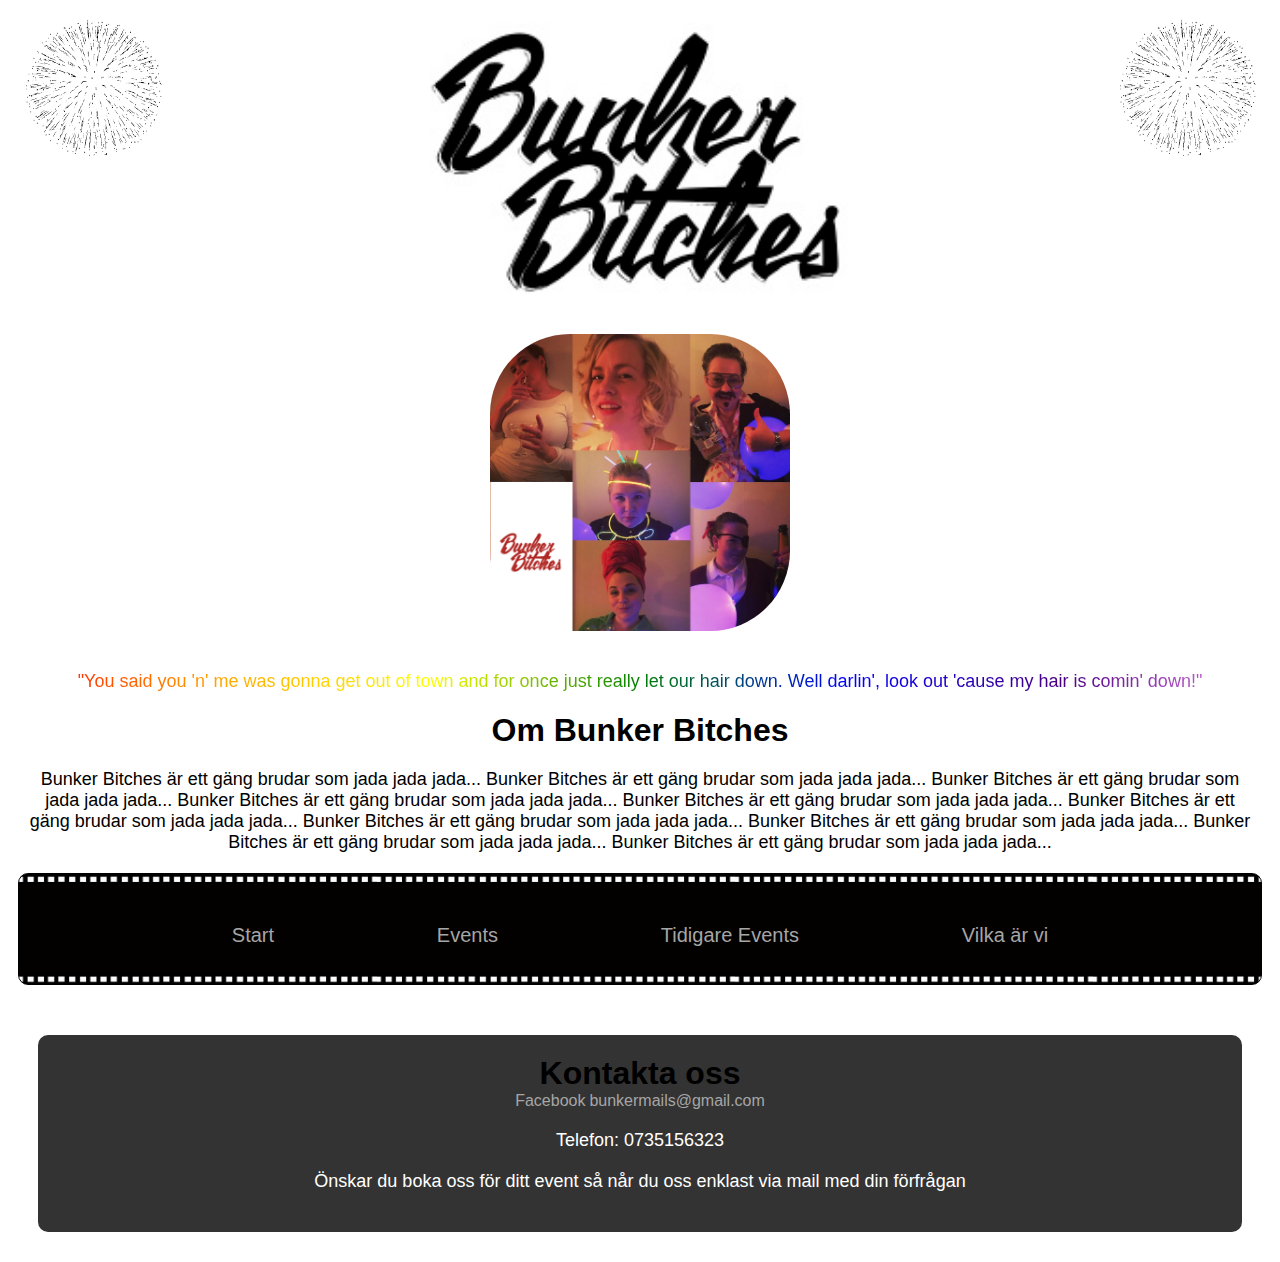
<file: index.html>
<!DOCTYPE html>
<html lang="en" dir="ltr">
  <head>
    <meta charset="utf-8">
    <title>Bunker Bitches</title>
    <link rel="stylesheet" href="style.css">
  </head>
  <body>

<article>
    <img src="fireworks2.gif" class="gif" alt="fireworks">
    <img src="fireworks2.gif" class="gif3" alt="fireworks">
</article>

<img src="bunkerlogga6psd.jpg" class="logga" alt="Logga">

<img src="Gruppbild2.jpg" class="grupp" alt="grupp">

<div class="quote">
<p>"You said you 'n' me was gonna get out of town and for
  once just really let our hair down. Well darlin', look out
  'cause my hair is comin' down!"</p>

</div>


<h1>Om Bunker Bitches</h1>
<p>Bunker Bitches är ett gäng brudar som jada jada jada...
Bunker Bitches är ett gäng brudar som jada jada jada...
Bunker Bitches är ett gäng brudar som jada jada jada...
Bunker Bitches är ett gäng brudar som jada jada jada...
Bunker Bitches är ett gäng brudar som jada jada jada...
Bunker Bitches är ett gäng brudar som jada jada jada...
Bunker Bitches är ett gäng brudar som jada jada jada...
Bunker Bitches är ett gäng brudar som jada jada jada...
Bunker Bitches är ett gäng brudar som jada jada jada...
Bunker Bitches är ett gäng brudar som jada jada jada...</p>


<nav class="meny">
<a href="index.html" style="text-decoration:none">Start</a>
<a href="Events.html" style="text-decoration:none">Events</a>
<a href="tidigareevents.html" style="text-decoration:none">Tidigare Events</a>
<a href="vilkaärvi.html" style="text-decoration:none">Vilka är vi</a>
</nav>

<div class="footer">

<footer>
<h1>Kontakta oss</h1>
<nav class="kontakt">
<a href="https://www.facebook.com/LetsQueerItUp/" target="_blank" style="text-decoration:none">Facebook</a>
<a href="mailto:bunkermails@gmail.com" style="text-decoration:none">bunkermails@gmail.com</A>
</nav>
<p>Telefon: 0735156323</p>
<p>Önskar du boka oss för ditt event så når du oss enklast via mail med din förfrågan</p>
</footer>

</div>

  </body>
</html>
</file>
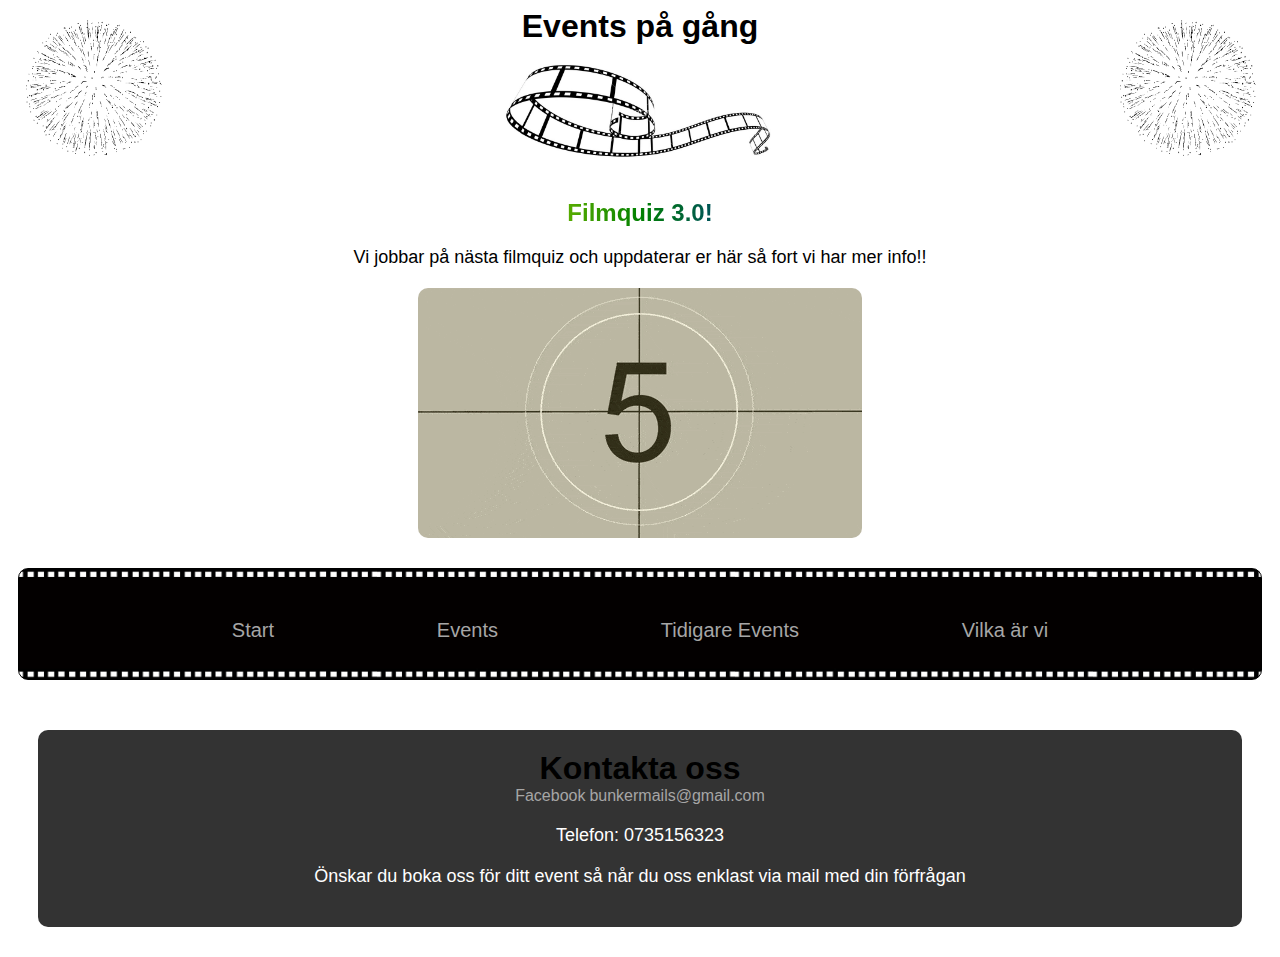
<file: Events.html>
<!DOCTYPE html>
<html lang="en" dir="ltr">
  <head>
    <meta charset="utf-8">
    <title>Events</title>
    <link rel="stylesheet" href="style.css">
  </head>
  <body>

<article>
    <img src="fireworks2.gif" class="gif" alt="fireworks">
    <img src="fireworks2.gif" class="gif3" alt="fireworks">
</article>

<h1 class=”cheer”>Events på gång</h1>

<img src="moviestrip.jpg" alt="strip">

<h2>Filmquiz 3.0!</h2>

<p>Vi jobbar på nästa filmquiz och uppdaterar er här så fort vi har mer info!!</p>

<img src="countdown.gif" class="countdown" alt="count">

<nav class="meny">
<a href="index.html" style="text-decoration:none">Start</a>
<a href="Events.html" style="text-decoration:none">Events</a>
<a href="tidigareevents.html" style="text-decoration:none">Tidigare Events</a>
<a href="vilkaärvi.html" style="text-decoration:none">Vilka är vi</a>
</nav>

<div class="footer">

<footer>
<h1>Kontakta oss</h1>
<nav class="kontakt">
<a href="https://www.facebook.com/LetsQueerItUp/" target="_blank" style="text-decoration:none">Facebook</a>
<a href="mailto:bunkermails@gmail.com" style="text-decoration:none">bunkermails@gmail.com</A>
</nav>
<p>Telefon: 0735156323</p>
<p>Önskar du boka oss för ditt event så når du oss enklast via mail med din förfrågan</p>
</footer>

</div>

  </body>
</html>
</file>
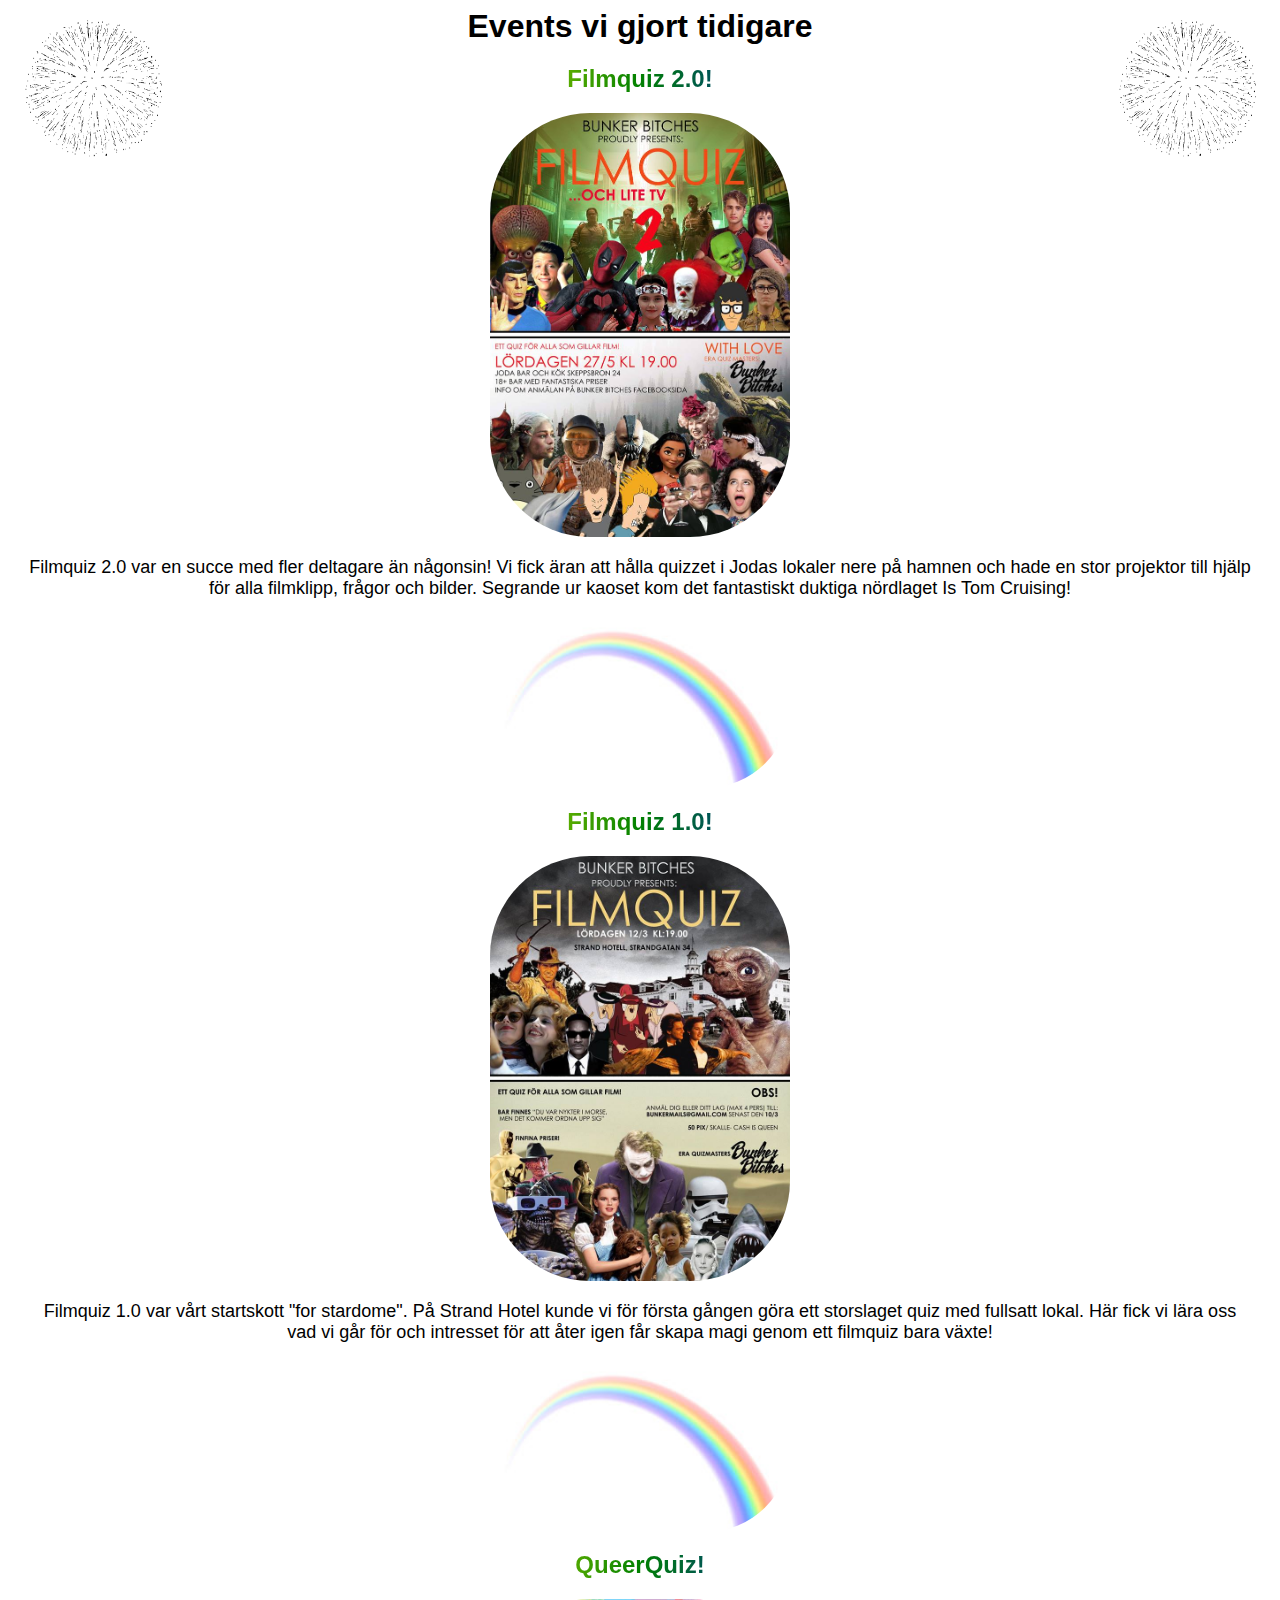
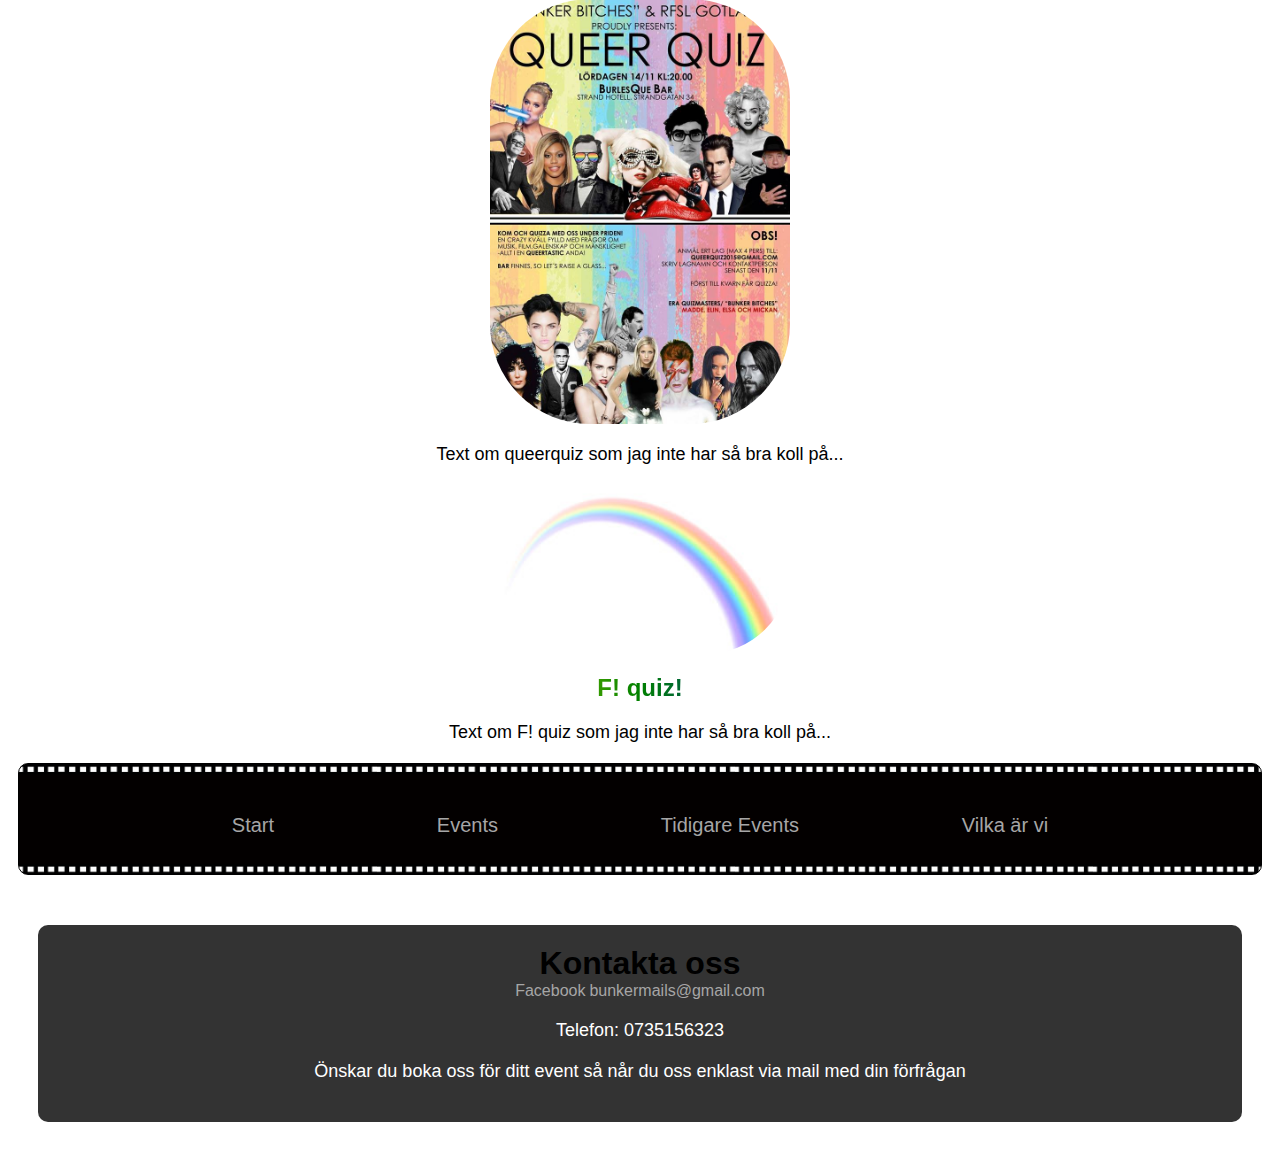
<file: tidigareevents.html>
<!DOCTYPE html>
<html lang="en" dir="ltr">
  <head>
    <meta charset="utf-8">
    <title>Tidigare events</title>
    <link rel="stylesheet" href="style.css">
  </head>
  <body>

<article>
    <img src="fireworks2.gif" class="gif" alt="fireworks">
    <img src="fireworks2.gif" class="gif3" alt="fireworks">
</article>

  <h1>Events vi gjort tidigare</h1>

<nav class="titel">
    <h2>Filmquiz 2.0!</h2>
    <img src="Filmquiz2.jpg" alt="Filmquiz 2.0">

<p>Filmquiz 2.0 var en succe med fler deltagare än någonsin!
  Vi fick äran att hålla quizzet i Jodas lokaler nere på hamnen
  och hade en stor projektor till hjälp för alla filmklipp, frågor
  och bilder. Segrande ur kaoset kom det fantastiskt duktiga
  nördlaget Is Tom Cruising!
</p>

<img src="rainbow5.jpg" alt="rainbow">


    <h2>Filmquiz 1.0!</h2>
    <img src="Filmquiz1.jpg" alt="Filmquiz 1.0">

<p>Filmquiz 1.0 var vårt startskott "for stardome". På Strand Hotel
  kunde vi för första gången göra ett storslaget quiz med fullsatt
  lokal. Här fick vi lära oss vad vi går för och intresset för att
  åter igen får skapa magi genom ett filmquiz bara växte! </p>

<img src="rainbow5.jpg" alt="rainbow">


    <h2>QueerQuiz!</h2>
    <img src="Queerquiz.jpg" alt="QueerQuiz">

    <p>Text om queerquiz som jag inte har så bra koll på...</p>

<img src="rainbow5.jpg" alt="rainbow">

<h2><a href="https://feministisktinitiativ.se/"target="_blank" class="fi">F!</a> quiz!</h2>

<p>Text om F! quiz som jag inte har så bra koll på...</p>

</nav>

<nav class="meny">
<a href="index.html" style="text-decoration:none">Start</a>
<a href="Events.html" style="text-decoration:none">Events</a>
<a href="tidigareevents.html" style="text-decoration:none">Tidigare Events</a>
<a href="vilkaärvi.html" style="text-decoration:none">Vilka är vi</a>
</nav>

<div class="footer">

<footer>
<h1>Kontakta oss</h1>
<nav class="kontakt">
<a href="https://www.facebook.com/LetsQueerItUp/" target="_blank" style="text-decoration:none">Facebook</a>
<a href="mailto:bunkermails@gmail.com" style="text-decoration:none">bunkermails@gmail.com</A>
</nav>
<p>Telefon: 0735156323</p>
<p>Önskar du boka oss för ditt event så når du oss enklast via mail med din förfrågan</p>
</footer>

</div>

  </body>
</html>
</file>
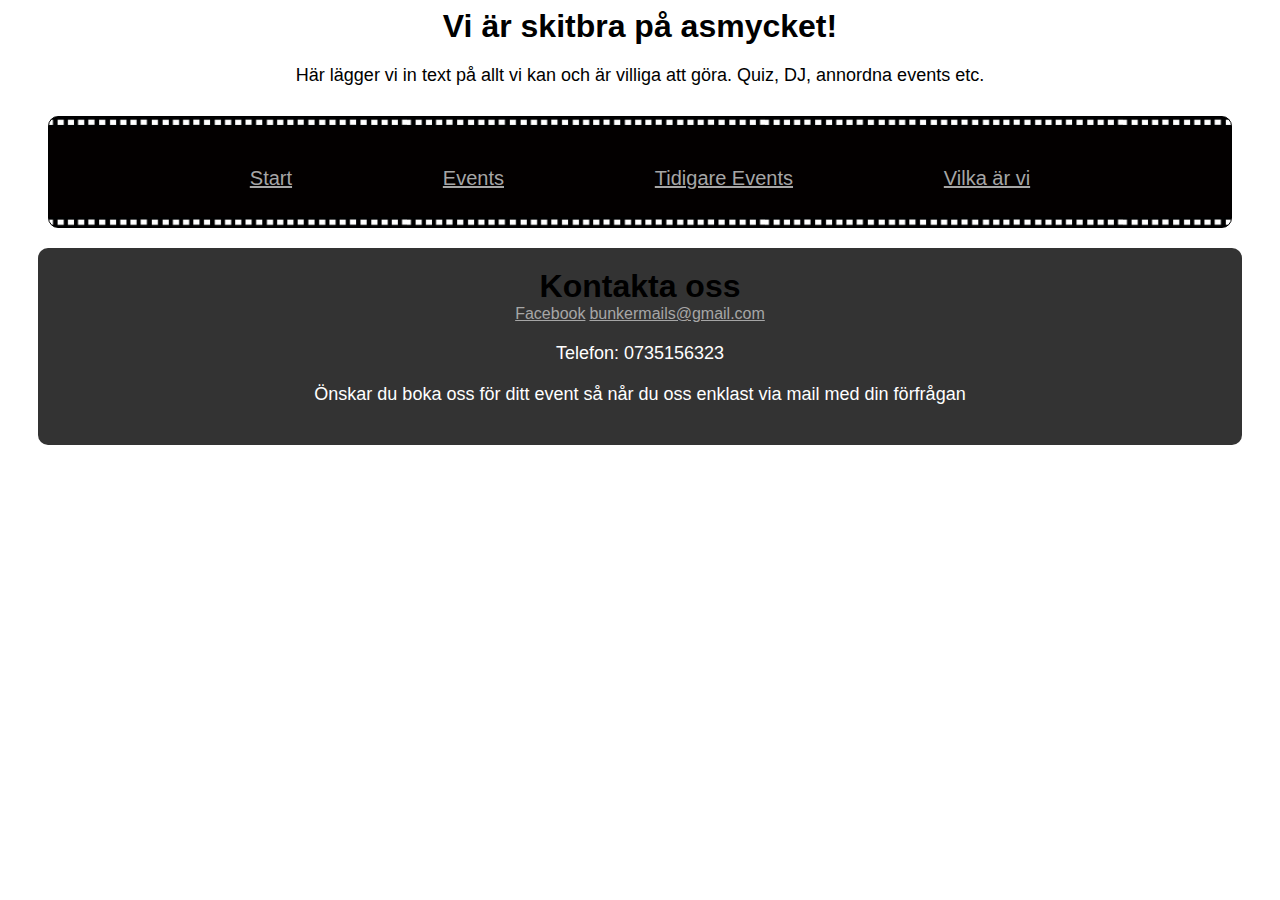
<file: vadvikan.html>
<!DOCTYPE html>
<html lang="en" dir="ltr">
  <head>
    <meta charset="utf-8">
    <title>Vad vi kan</title>
    <link rel="stylesheet" href="style.css">
  </head>
  <body>
    <h1>Vi är skitbra på asmycket!</h1>

<p>Här lägger vi in text på allt vi kan och är villiga att göra. Quiz, DJ, annordna events etc.</p>
    <div class="footer">

      <nav class="meny">
      <a href="index.html">Start</a>
      <a href="Events.html">Events</a>
      <a href="tidigareevents.html">Tidigare Events</a>
      <a href="vilkaärvi.html">Vilka är vi</a>
      </nav>

    <footer>
    <h1>Kontakta oss</h1>
    <nav class="kontakt">
    <a href="https://www.facebook.com/LetsQueerItUp/" target="_blank">Facebook</a>
    <a href="mailto:bunkermails@gmail.com">bunkermails@gmail.com</A>
    </nav>
    <p>Telefon: 0735156323</p>
    <p>Önskar du boka oss för ditt event så når du oss enklast via mail med din förfrågan</p>
    </footer>

    </div>

  </body>
</html>
</file>
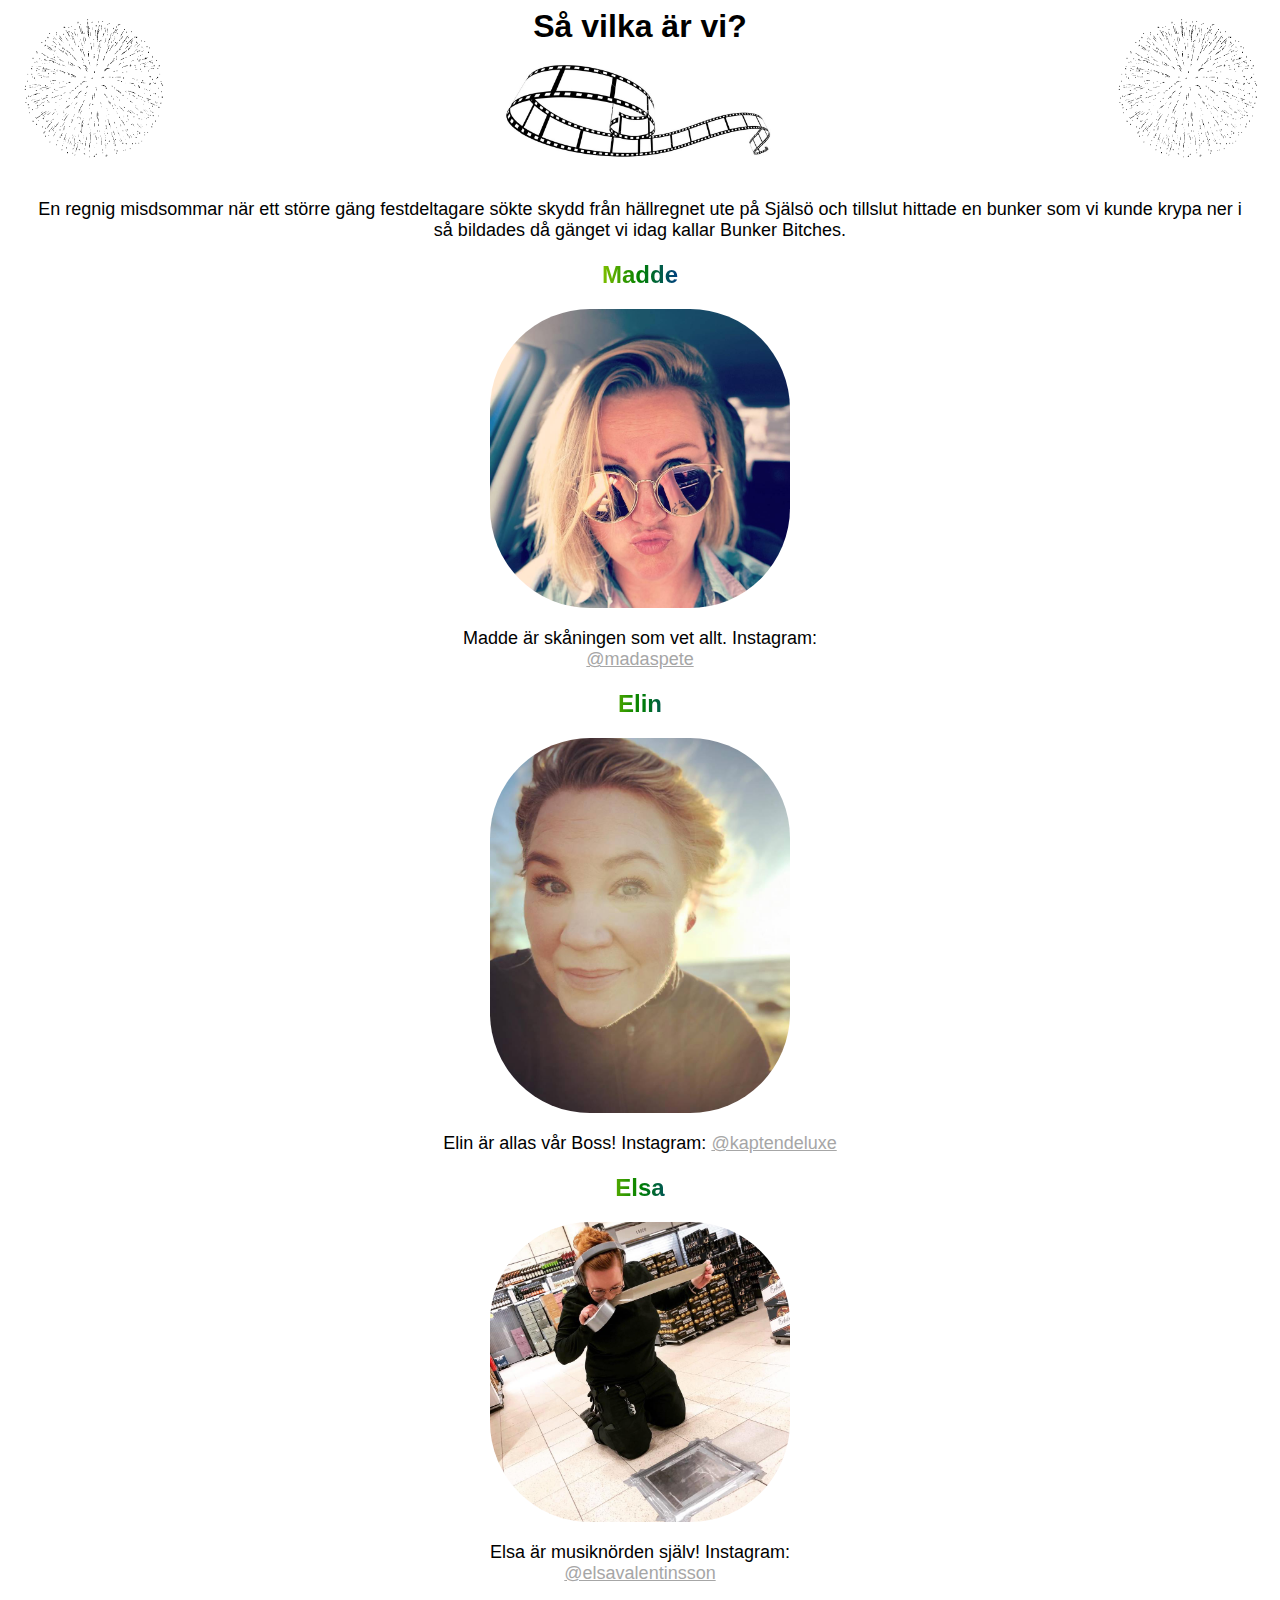
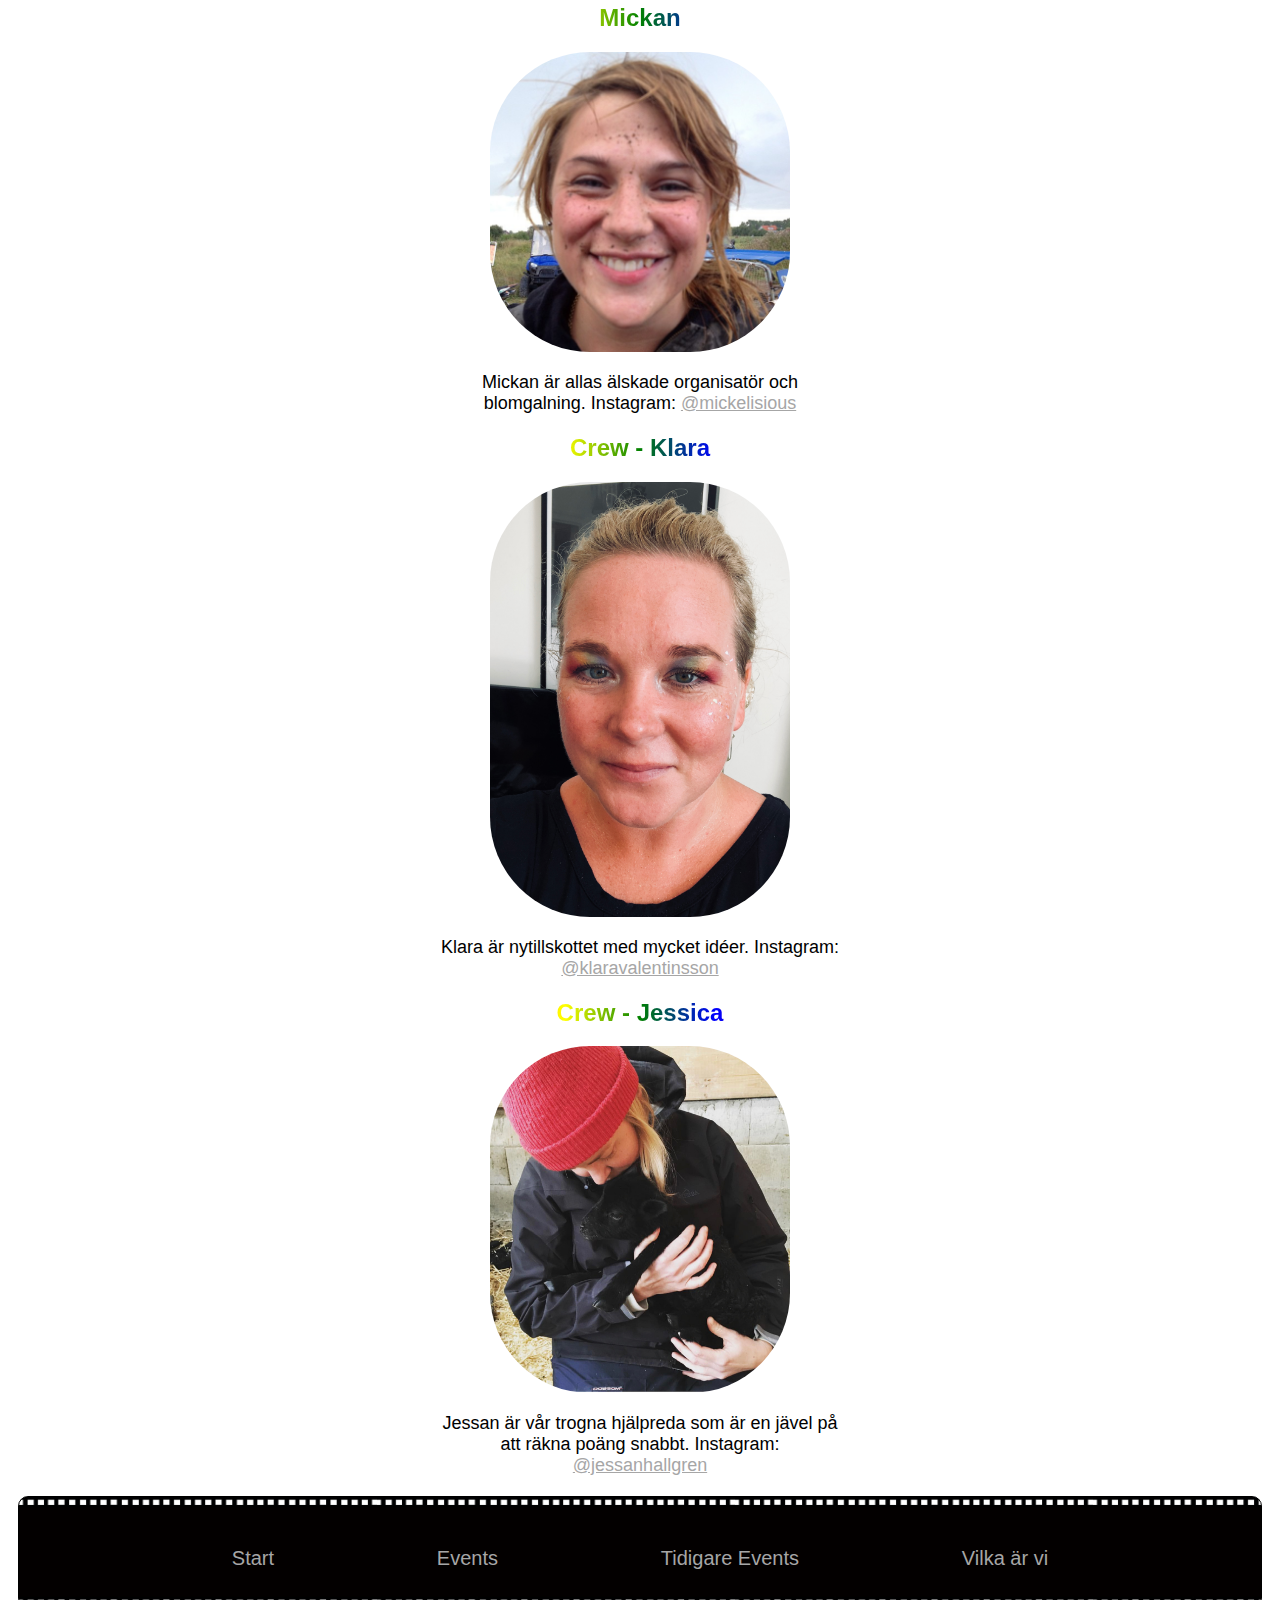
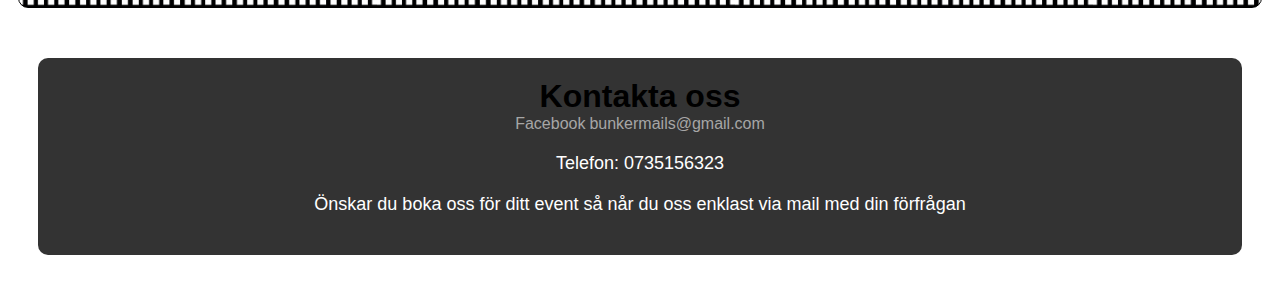
<file: vilkaärvi.html>
<!DOCTYPE html>
<html lang="en" dir="ltr">
  <head>
    <meta charset="utf-8">
    <title>Vilka vi är</title>
    <link rel="stylesheet" href="style.css">
  </head>
  <body>

<article>
    <img src="fireworks2.gif" class="gif" alt="fireworks">
    <img src="fireworks2.gif" class="gif3" alt="fireworks">
</article>

<h1>Så vilka är vi?</h1>

<img src="moviestrip.jpg" alt="strip">

<p>En regnig misdsommar när ett större gäng festdeltagare
      sökte skydd från hällregnet ute på Själsö och tillslut hittade
      en bunker som vi kunde krypa ner i så bildades då gänget
      vi idag kallar Bunker Bitches. </p>

<nav class="vi">

  <h2>Madde</h2>
    <img src="Madde.jpg" alt="Madde">
<p>Madde är skåningen som vet allt. Instagram: <a href="https://www.instagram.com/madaspete/"target="_blank">@madaspete</a><br /></p>

<h2>Elin</h2>
<img src="Elin.jpg" alt="Elin">
<p>Elin är allas vår Boss! Instagram: <a href="https://www.instagram.com/kaptendeluxe/"target="_blank">@kaptendeluxe</a><br /></p>

<h2>Elsa</h2>
<img src="Elsa.jpg" alt="Elsa">
<p>Elsa är musiknörden själv! Instagram: <a href="https://www.instagram.com/elsavalentinsson/"target="_blank">@elsavalentinsson</a><br /></p>

<h2>Mickan</h2>
<img src="Mickan.jpg" alt="Mickan">
<p>Mickan är allas älskade organisatör och blomgalning. Instagram: <a href="https://www.instagram.com/mickelisious/"target="_blank">@mickelisious</a><br /></p>

<h2>Crew - Klara</h2>
<img src="Klara.jpg" alt="Klara">
<p>Klara är nytillskottet med mycket idéer. Instagram: <a href="https://www.instagram.com/klaravalentinsson/"target="_blank">@klaravalentinsson</a><br /></p>

<h2>Crew - Jessica</h2>
<img src="Jessan.jpg" alt="Jessica">
<p>Jessan är vår trogna hjälpreda som är en jävel på att räkna poäng snabbt. Instagram: <a href="https://www.instagram.com/jessanhallgren/"target="_blank">@jessanhallgren</a><br /></p>


</nav>

<nav class="meny">
<a href="index.html" style="text-decoration:none">Start</a>
<a href="Events.html" style="text-decoration:none">Events</a>
<a href="tidigareevents.html" style="text-decoration:none">Tidigare Events</a>
<a href="vilkaärvi.html" style="text-decoration:none">Vilka är vi</a>
</nav>

<div class="footer">

<footer>
<h1>Kontakta oss</h1>
<nav class="kontakt">
<a href="https://www.facebook.com/LetsQueerItUp/" target="_blank" style="text-decoration:none">Facebook</a>
<a href="mailto:bunkermails@gmail.com" style="text-decoration:none">bunkermails@gmail.com</A>
</nav>
<p>Telefon: 0735156323</p>
<p>Önskar du boka oss för ditt event så når du oss enklast via mail med din förfrågan</p>
</footer>

</div>

  </body>
</html>
</file>
<file: style.css>
body{
  background-color: white;
}

h1 {
  color: black;
  font-family: arial;
  margin: auto;
  text-align: center;
}

h2 {
  text-align: center;
  font-family: arial;
  background-image: linear-gradient(to left, violet, indigo, blue, green, yellow, orange, red);
  -webkit-background-clip: text;
  -webkit-text-fill-color: transparent;
}

img {
  display: block;
  width: 300px;
  margin: auto;
  border-radius: 100px;
}

p{
  text-align: center;
  font-family: arial;
  margin: 20px;
  font-style: normal;
  font-size: 18px;
}

footer{
  background-color: #333333;
  padding:20px;
  border-radius: 10px;
  margin-top: 20px;
  color: white;
}

a {
  color: #a6a6a6;
  font-family: arial;
}

a:link{
  color: #a6a6a6;
}
a:visited{
  color: #a6a6a6;
}
a:hover{
  color: #ff4d94;
}

.titel {
  color: #yellow;
}

.footer {
  Border-radius: 20px;
  text-align: center;
  padding: 10px;
  margin: 20px;
}

.gif {
  width: 150px;
  margin: 10px;
  float: left;
}

.gif3 {
  width: 150px;
  margin: 10px;
  float: right;
}

.logga {
  width: 450px;
}

.meny {
  display: flex;
  border: 1px solid;
  width: auto;
  height: 10px;
  flex-direction: row;
  align-items: baseline;
  justify-content: space-evenly;
  padding: 50px;
  background-image: url("filmstripsvart.png");
  border-radius: 10px;
  background-size: contain;
  font-size: 20px;
  margin: auto 10px;
}

.kontakt {
  justify-content: space-between;
}

.vi {
  display: block;
  width:450px;
  margin: auto;
  border-radius: 10px;
  color: black;
  align-items: baseline;
  /* background-color: black; */
}

.countdown {
  display: block;
  width: auto;
  margin: auto;
  border-radius: 10px;
  margin-bottom: 30px;
}

.titel {
  display: block;
  width:auto;
  margin: auto;
  border-radius: 20px;
}

  .quote {
    /* font-size: 20px;
    margin: 30px;
    background-image: -webkit-gradient( linear, left top, right top, color-stop(0, #f22), color-stop(0.15, #f2f), color-stop(0.3, #22f), color-stop(0.45, #2ff), color-stop(0.6, #2f2),color-stop(0.75, #2f2), color-stop(0.9, #ff2), color-stop(1, #f22) );
  background-image: gradient( linear, left top, right top, color-stop(0, #f22), color-stop(0.15, #f2f), color-stop(0.3, #22f), color-stop(0.45, #2ff), color-stop(0.6, #2f2),color-stop(0.75, #2f2), color-stop(0.9, #ff2), color-stop(1, #f22) );
  color:transparent;
  -webkit-background-clip: text;
  background-clip: text; */
  background-image: linear-gradient(to left, violet, indigo, blue, green, yellow, orange, red);
  -webkit-background-clip: text;
  -webkit-text-fill-color: transparent;
  font-size: 25px;
}

  .fi {
  font-style: pink;
}

.grupp {
  width: 300px;
  margin: auto;
  padding: 20px;
}

@media (max-width: 768px) {
  article {
    display: none;
  }
}
</file>
